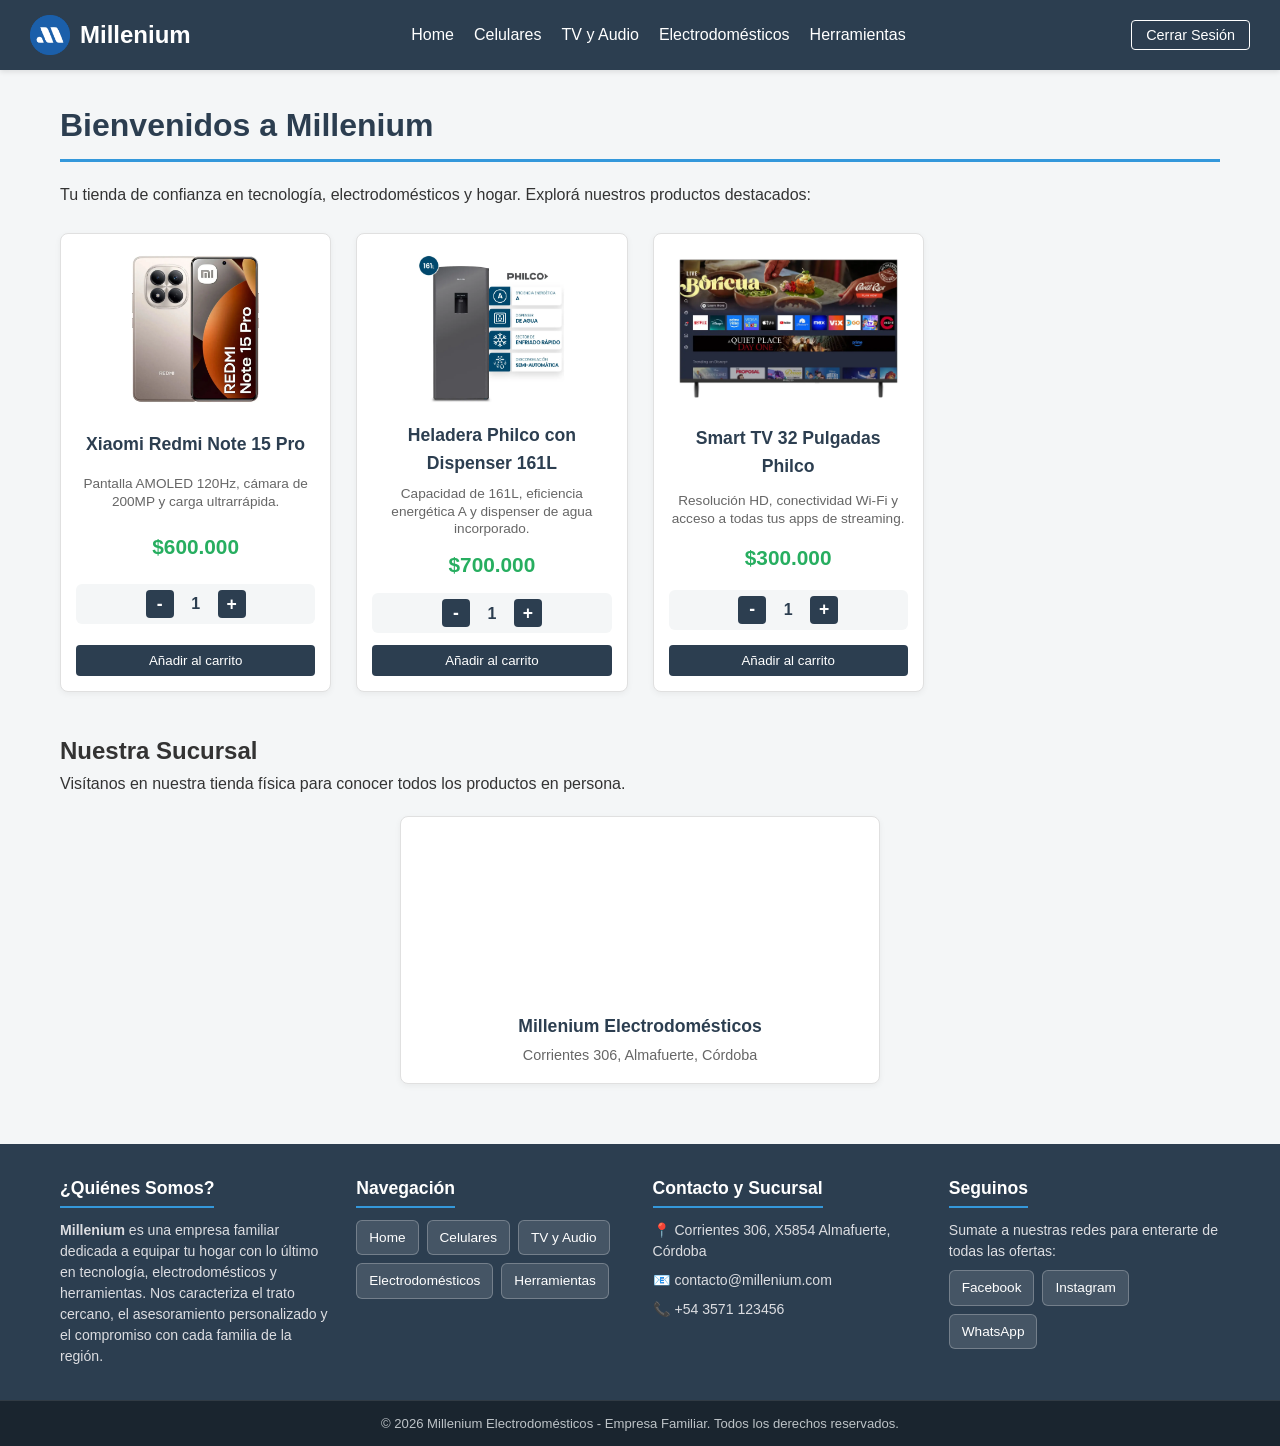
<file: index.html>
<!DOCTYPE html>
<html lang="es">
<head>
    <meta charset="utf-8">
    <meta name="viewport" content="width=device-width, initial-scale=1.0">
    <title>Millenium | Home</title>
    <link rel="stylesheet" href="./styles/styles.css">
</head>
<body>

    <!-- El navbar dinámico se inyecta automáticamente desde js/navbar.js -->
    <header></header>

    <main>
        <h1>Bienvenidos a Millenium</h1>
        <p>Tu tienda de confianza en tecnología, electrodomésticos y hogar. Explorá nuestros productos destacados:</p>

        <!-- Las tarjetas dinámicas con contador se inyectan desde js/productos.js -->
        <section class="productos-grid"></section>

        <!-- Sección de Ubicación de la Sucursal -->
        <section class="ubicacion-section">
            <h2>Nuestra Sucursal</h2>
            <p>Visítanos en nuestra tienda física para conocer todos los productos en persona.</p>

            <a href="https://www.google.com/maps/place/Millenium+Electrodomesticos/@-32.1958579,-64.2511553,920m/data=!3m2!1e3!4b1!4m6!3m5!1s0x95cd63adc0685793:0xe3fa74923d844cff!8m2!3d-32.1958625!4d-64.2485804!16s%2Fg%2F11t6hl05rl?entry=ttu" 
               target="_blank" 
               rel="noopener noreferrer" 
               class="card-mapa">
                
                <div class="mapa-container">
                    <iframe 
                        src="https://www.google.com/maps/embed?pb=!1m18!1m12!1m3!1d3381.16879803708!2d-64.2511553!3d-32.1958579!2m3!1f0!2f0!3f0!3m2!1i1024!2i768!4f13.1!3m3!1m2!1s0x95cd63adc0685793%3A0xe3fa74923d844cff!2sMillenium%20Electrodomesticos!5e0!3m2!1ses!2sar!4v1710000000000!5m2!1ses!2sar" 
                        width="100%" 
                        height="250" 
                        style="border:0;" 
                        allowfullscreen="" 
                        loading="lazy" 
                        referrerpolicy="no-referrer-when-downgrade">
                    </iframe>
                    <div class="mapa-overlay">
                        <span>Ver en Google Maps ↗</span>
                    </div>
                </div>

                <div class="card-mapa-info">
                    <h3>Millenium Electrodomésticos</h3>
                    <p>Corrientes 306, Almafuerte, Córdoba</p>
                </div>
            </a>
        </section>
        
    </main>
    <!-- Notificación Toast Flotante Personalizada -->
    <div id="toast-notificacion" class="toast-oculto">
        <p id="toast-mensaje"></p>
    </div>

    <!-- Footer enriquecido -->
    <footer>
        <div class="footer-container">
            <div class="footer-col">
                <h3>¿Quiénes Somos?</h3>
                <p><strong>Millenium</strong> es una empresa familiar dedicada a equipar tu hogar con lo último en tecnología, electrodomésticos y herramientas. Nos caracteriza el trato cercano, el asesoramiento personalizado y el compromiso con cada familia de la región.</p>
            </div>

            <div class="footer-col">
                <h4>Navegación</h4>
                <ul class="nav-recuadros">
                    <li><a href="./index.html">Home</a></li>
                    <li><a href="./pages/celulares.html">Celulares</a></li>
                    <li><a href="./pages/tv-audio.html">TV y Audio</a></li>
                    <li><a href="./pages/electrodomesticos.html">Electrodomésticos</a></li>
                    <li><a href="./pages/herramientas.html">Herramientas</a></li>
                </ul>
            </div>

            <div class="footer-col">
                <h4>Contacto y Sucursal</h4>
                <p>📍 Corrientes 306, X5854 Almafuerte, Córdoba</p>
                <p>📧 contacto@millenium.com</p>
                <p>📞 +54 3571 123456</p>
            </div>

            <div class="footer-col">
                <h4>Seguinos</h4>
                <p>Sumate a nuestras redes para enterarte de todas las ofertas:</p>
                <ul class="redes-sociales">
                    <li><a href="https://facebook.com" target="_blank" rel="noopener">Facebook</a></li>
                    <li><a href="https://instagram.com" target="_blank" rel="noopener">Instagram</a></li>
                    <li><a href="https://whatsapp.com" target="_blank" rel="noopener">WhatsApp</a></li>
                </ul>
            </div>
        </div>

        <div class="footer-bottom">
            <p>&copy; 2026 Millenium Electrodomésticos - Empresa Familiar. Todos los derechos reservados.</p>
        </div>
    </footer>

    <!-- Conexión de Scripts con rutas relativas desde la raíz (./js/) -->
    <script src="./js/auth.js"></script>
    <script src="./js/navbar.js"></script>
    <script src="./js/productos.js"></script>
</body>
</html>
</file>
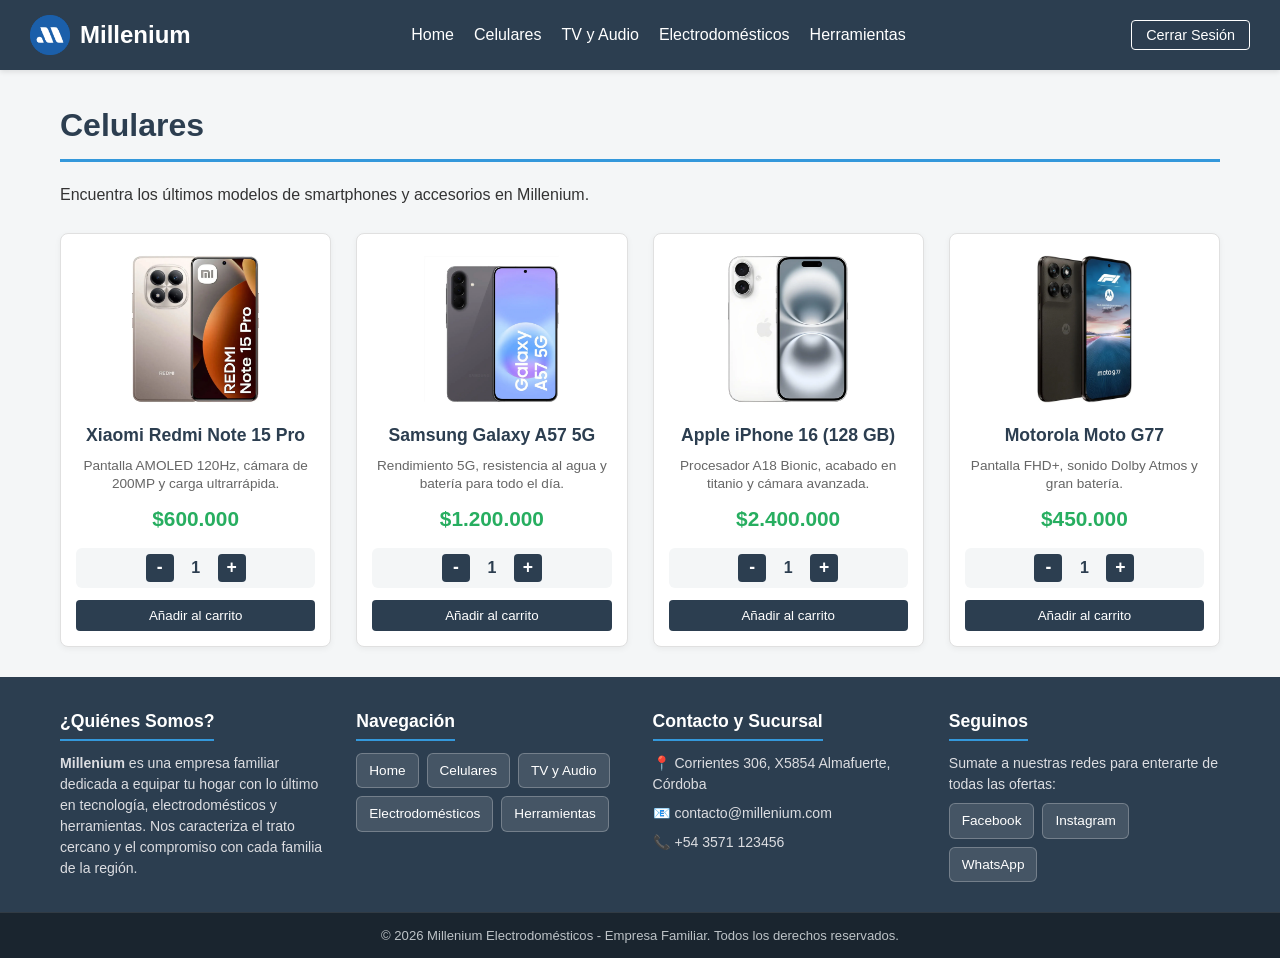
<file: pages/celulares.html>
<!DOCTYPE html>
<html lang="es">
<head>
    <meta charset="UTF-8">
    <meta name="viewport" content="width=device-width, initial-scale=1.0">
    <title>Millenium - Celulares</title>
    <link rel="stylesheet" href="../styles/styles.css">    
</head>
<body>

    <!-- El componente dinámico js/navbar.js inyecta el menú completo aquí -->
    <header></header>

    <main>
        <h1>Celulares</h1>
        <p>Encuentra los últimos modelos de smartphones y accesorios en Millenium.</p>

        <!-- El componente dinámico js/productos.js inyecta las cards aquí -->
        <section class="productos-grid"></section>
    </main>

    <!-- Footer estructurado con Quiénes Somos, Redes y Sucursal -->
    <footer>
        <div class="footer-container">
            <div class="footer-col">
                <h3>¿Quiénes Somos?</h3>
                <p><strong>Millenium</strong> es una empresa familiar dedicada a equipar tu hogar con lo último en tecnología, electrodomésticos y herramientas. Nos caracteriza el trato cercano y el compromiso con cada familia de la región.</p>
            </div>

            <div class="footer-col">
                <h4>Navegación</h4>
                <ul class="nav-recuadros">
                    <li><a href="../index.html">Home</a></li>
                    <li><a href="./celulares.html">Celulares</a></li>
                    <li><a href="./tv-audio.html">TV y Audio</a></li>
                    <li><a href="./electrodomesticos.html">Electrodomésticos</a></li>
                    <li><a href="./herramientas.html">Herramientas</a></li>
                </ul>
            </div>

            <div class="footer-col">
                <h4>Contacto y Sucursal</h4>
                <p>📍 Corrientes 306, X5854 Almafuerte, Córdoba</p>
                <p>📧 contacto@millenium.com</p>
                <p>📞 +54 3571 123456</p>
            </div>

            <div class="footer-col">
                <h4>Seguinos</h4>
                <p>Sumate a nuestras redes para enterarte de todas las ofertas:</p>
                <ul class="redes-sociales">
                    <li><a href="https://facebook.com" target="_blank" rel="noopener">Facebook</a></li>
                    <li><a href="https://instagram.com" target="_blank" rel="noopener">Instagram</a></li>
                    <li><a href="https://whatsapp.com" target="_blank" rel="noopener">WhatsApp</a></li>
                </ul>
            </div>
        </div>

        <div class="footer-bottom">
            <p>&copy; 2026 Millenium Electrodomésticos - Empresa Familiar. Todos los derechos reservados.</p>
        </div>
        <div id="toast-notificacion" class="toast-oculto">
            <p id="toast-mensaje"></p>
        </div>
    </footer>

    <script src="../js/auth.js"></script>
    <script src="../js/navbar.js"></script>
    <script src="../js/productos.js"></script>    
</body>
</html>
</file>
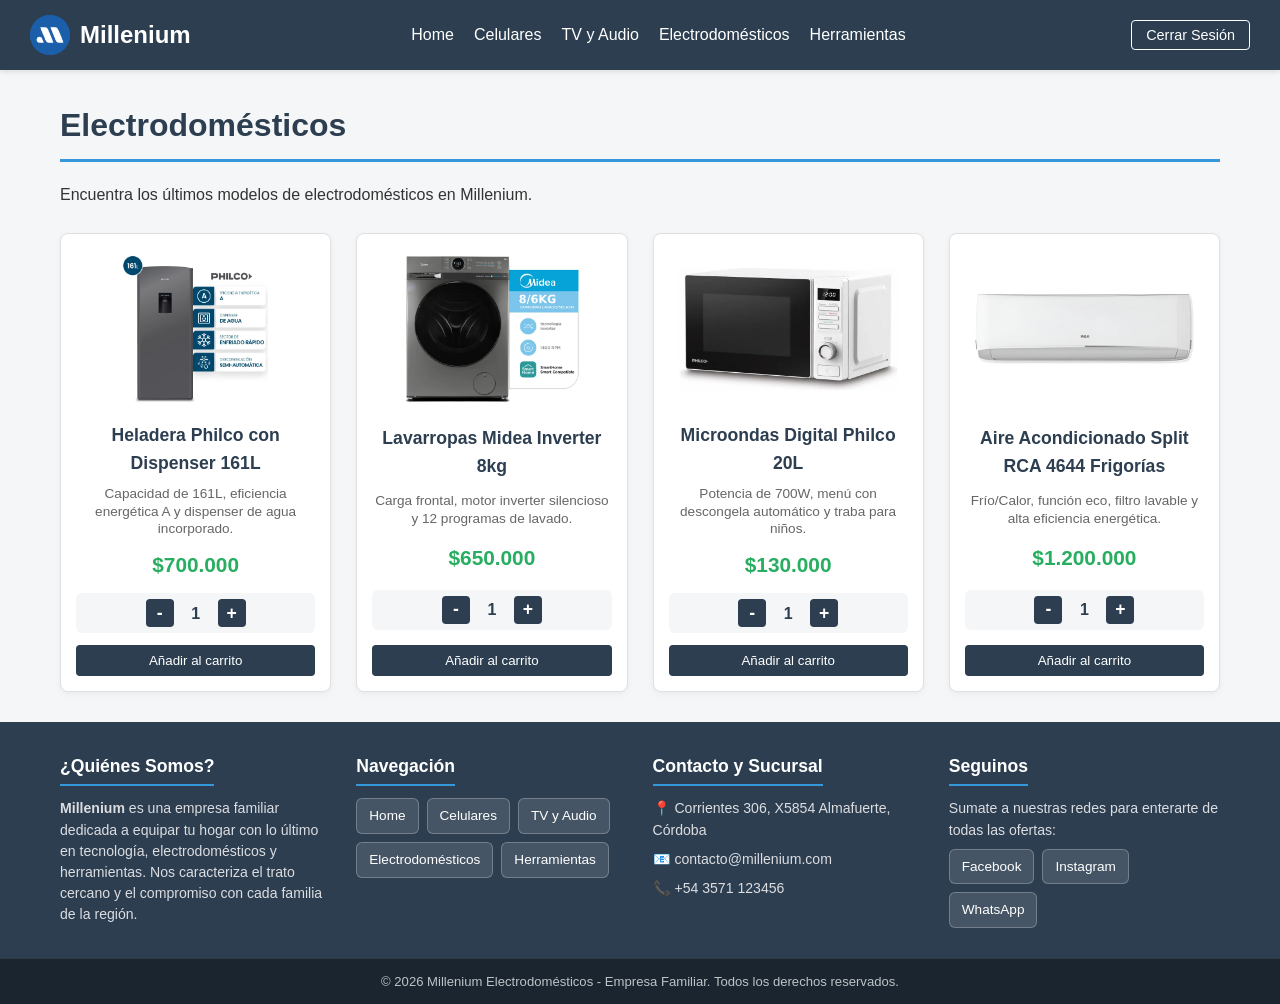
<file: pages/electrodomesticos.html>
<!DOCTYPE html>
<html lang="es">
<head>
    <meta charset="UTF-8">
    <meta name="viewport" content="width=device-width, initial-scale=1.0">
    <title>Millenium - Electrodomésticos</title>
    <link rel="stylesheet" href="../styles/styles.css">
</head>
<body>

    <!-- El navbar dinámico se inyecta automáticamente desde js/navbar.js -->
    <header></header>

    <main>
        <h1>Electrodomésticos</h1>
        <p>Encuentra los últimos modelos de electrodomésticos en Millenium.</p>

        <!-- Las tarjetas dinámicas con contador se inyectan desde js/productos.js -->
        <section class="productos-grid"></section>
    </main>

    <!-- Footer enriquecido y estructurado -->
    <footer>
        <div class="footer-container">
            <div class="footer-col">
                <h3>¿Quiénes Somos?</h3>
                <p><strong>Millenium</strong> es una empresa familiar dedicada a equipar tu hogar con lo último en tecnología, electrodomésticos y herramientas. Nos caracteriza el trato cercano y el compromiso con cada familia de la región.</p>
            </div>

            <div class="footer-col">
                <h4>Navegación</h4>
                <ul class="nav-recuadros">
                    <li><a href="../index.html">Home</a></li>
                    <li><a href="./celulares.html">Celulares</a></li>
                    <li><a href="./tv-audio.html">TV y Audio</a></li>
                    <li><a href="./electrodomesticos.html">Electrodomésticos</a></li>
                    <li><a href="./herramientas.html">Herramientas</a></li>
                </ul>
            </div>

            <div class="footer-col">
                <h4>Contacto y Sucursal</h4>
                <p>📍 Corrientes 306, X5854 Almafuerte, Córdoba</p>
                <p>📧 contacto@millenium.com</p>
                <p>📞 +54 3571 123456</p>
            </div>

            <div class="footer-col">
                <h4>Seguinos</h4>
                <p>Sumate a nuestras redes para enterarte de todas las ofertas:</p>
                <ul class="redes-sociales">
                    <li><a href="https://facebook.com" target="_blank" rel="noopener">Facebook</a></li>
                    <li><a href="https://instagram.com" target="_blank" rel="noopener">Instagram</a></li>
                    <li><a href="https://whatsapp.com" target="_blank" rel="noopener">WhatsApp</a></li>
                </ul>
            </div>
        </div>

        <div class="footer-bottom">
            <p>&copy; 2026 Millenium Electrodomésticos - Empresa Familiar. Todos los derechos reservados.</p>
        </div>

        <div id="toast-notificacion" class="toast-oculto">
            <p id="toast-mensaje"></p>
        </div>
    </footer>

    <!-- Scripts en la carpeta relativa ../js/ -->
    <script src="../js/auth.js"></script>
    <script src="../js/navbar.js"></script>
    <script src="../js/productos.js"></script>
</body>
</html>
</file>
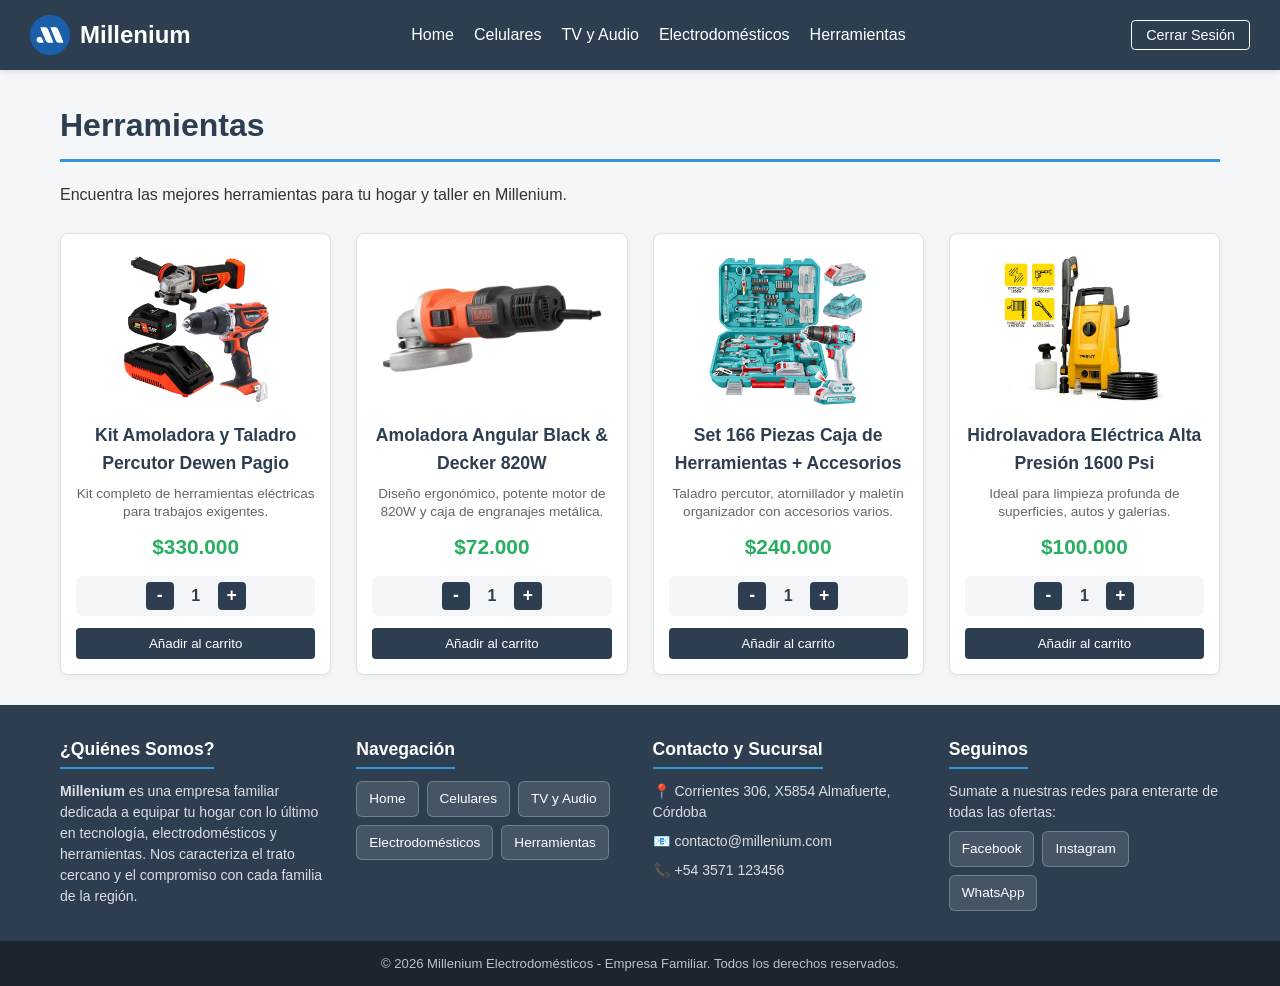
<file: pages/herramientas.html>
<!DOCTYPE html>
<html lang="es">
<head>
    <meta charset="UTF-8">
    <meta name="viewport" content="width=device-width, initial-scale=1.0">
    <title>Millenium - Herramientas</title>
    <link rel="stylesheet" href="../styles/styles.css">
</head>
<body>

    <!-- El navbar dinámico se inyecta automáticamente desde js/navbar.js -->
    <header></header>

    <main>
        <h1>Herramientas</h1>
        <p>Encuentra las mejores herramientas para tu hogar y taller en Millenium.</p>

        <!-- Las tarjetas dinámicas con contador se inyectan desde js/productos.js -->
        <section class="productos-grid"></section>
    </main>

    <!-- Footer enriquecido y estructurado -->
    <footer>
        <div class="footer-container">
            <div class="footer-col">
                <h3>¿Quiénes Somos?</h3>
                <p><strong>Millenium</strong> es una empresa familiar dedicada a equipar tu hogar con lo último en tecnología, electrodomésticos y herramientas. Nos caracteriza el trato cercano y el compromiso con cada familia de la región.</p>
            </div>

            <div class="footer-col">
                <h4>Navegación</h4>
                <ul class="nav-recuadros">
                    <li><a href="../index.html">Home</a></li>
                    <li><a href="./celulares.html">Celulares</a></li>
                    <li><a href="./tv-audio.html">TV y Audio</a></li>
                    <li><a href="./electrodomesticos.html">Electrodomésticos</a></li>
                    <li><a href="./herramientas.html">Herramientas</a></li>
                </ul>
            </div>

            <div class="footer-col">
                <h4>Contacto y Sucursal</h4>
                <p>📍 Corrientes 306, X5854 Almafuerte, Córdoba</p>
                <p>📧 contacto@millenium.com</p>
                <p>📞 +54 3571 123456</p>
            </div>

            <div class="footer-col">
                <h4>Seguinos</h4>
                <p>Sumate a nuestras redes para enterarte de todas las ofertas:</p>
                <ul class="redes-sociales">
                    <li><a href="https://facebook.com" target="_blank" rel="noopener">Facebook</a></li>
                    <li><a href="https://instagram.com" target="_blank" rel="noopener">Instagram</a></li>
                    <li><a href="https://whatsapp.com" target="_blank" rel="noopener">WhatsApp</a></li>
                </ul>
            </div>
        </div>

        <div class="footer-bottom">
            <p>&copy; 2026 Millenium Electrodomésticos - Empresa Familiar. Todos los derechos reservados.</p>
        </div>
        <div id="toast-notificacion" class="toast-oculto">
            <p id="toast-mensaje"></p>
        </div>

    </footer>

    <!-- Scripts en la carpeta relativa ../js/ -->
    <script src="../js/auth.js"></script>
    <script src="../js/navbar.js"></script>
    <script src="../js/productos.js"></script>

</body>
</html>
</file>
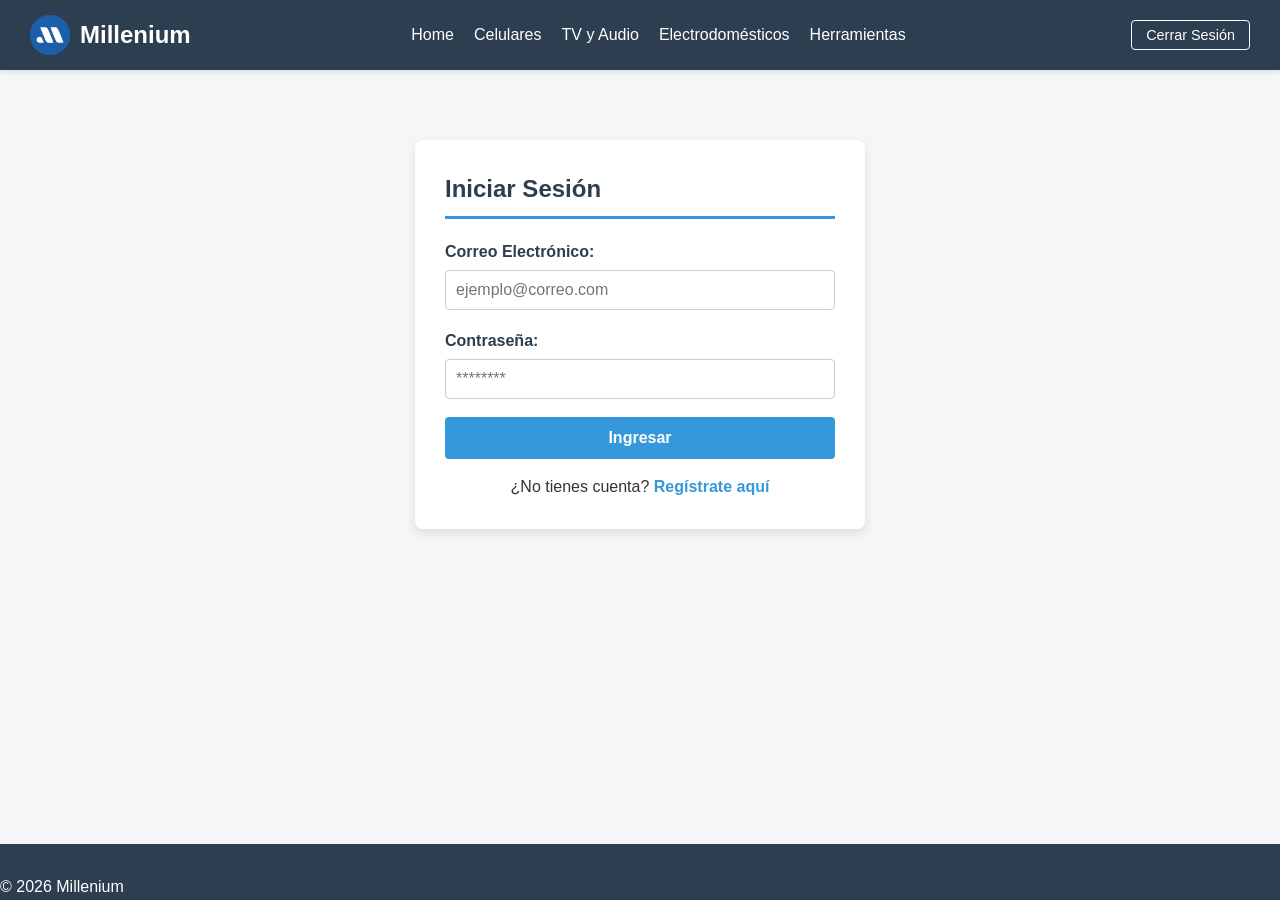
<file: pages/login.html>
<!DOCTYPE html>
<html lang="es">
<head>
    <meta charset="UTF-8">
    <meta name="viewport" content="width=device-width, initial-scale=1.0">
    <title>Millenium - Iniciar Sesión</title>
    <link rel="stylesheet" href="../styles/styles.css">
</head>
<body>

    <header>
        <nav>            
            <a href="../index.html"> 
                <img src="../img/logo.png" alt="Logo Millenium" class="logo-img">
                <span class="logo-texto">Millenium</span>
            </a>
        </nav>
    </header>

    <main>
       <section class="form-container">
            <h1>Iniciar Sesión</h1>

            <form action="#" method="POST">
                <div class="form-group">
                    <label for="email">Correo Electrónico:</label>
                    <input type="email" id="email" name="email" required placeholder="ejemplo@correo.com">
                </div>
                
                <div class="form-group">
                    <label for="password">Contraseña:</label>
                    <input type="password" id="password" name="password" required placeholder="********">
                </div>
                
                <button type="submit" class="btn-submit">Ingresar</button>
            </form>

            <p class="form-link">¿No tienes cuenta? <a href="./registro.html">Regístrate aquí</a></p>
        </section>
    </main>

    <footer>
        <p>&copy; 2026 Millenium</p>
    </footer>

    <script src="../js/auth.js"></script>
    <script src="../js/navbar.js"></script>

</body>
</html>
</file>
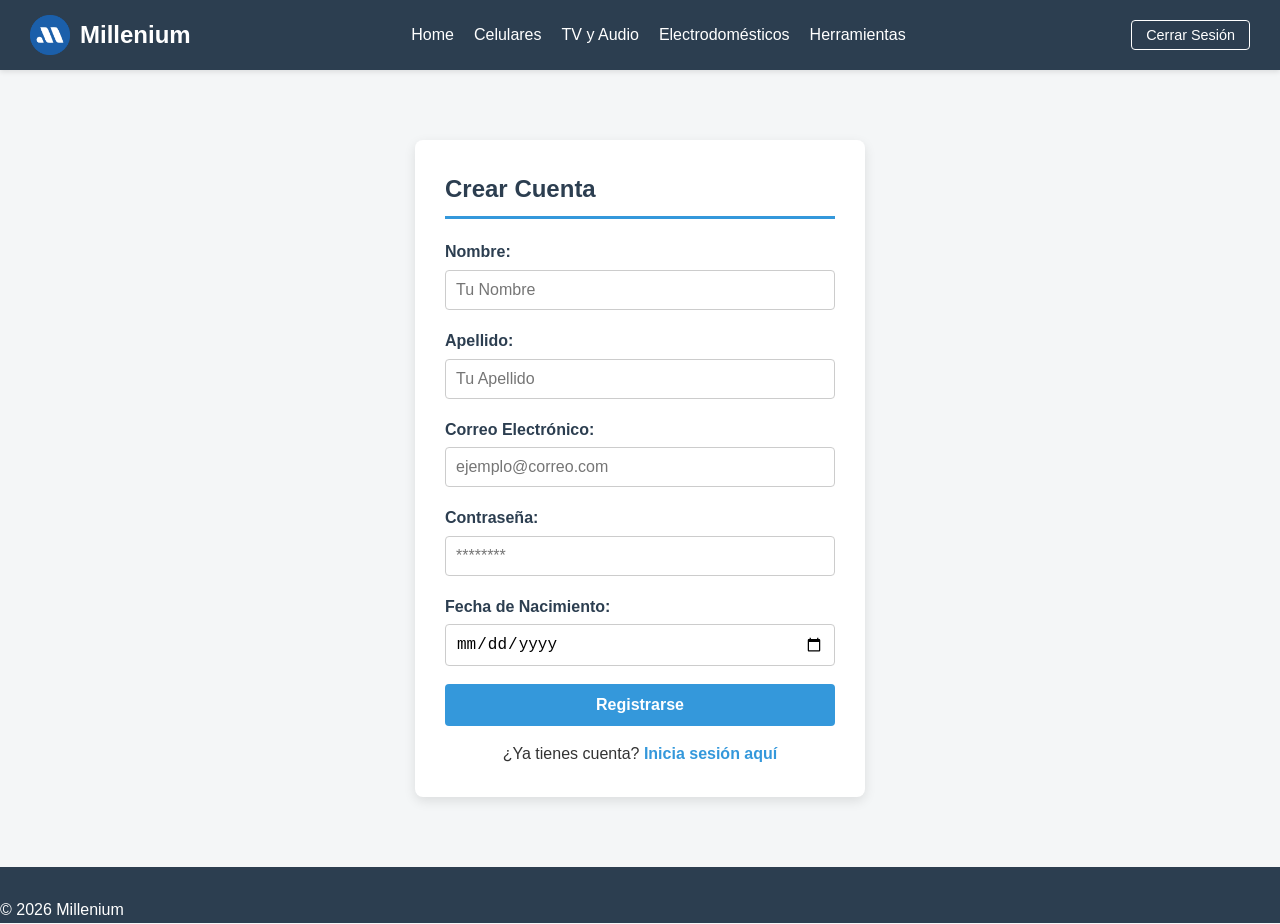
<file: pages/registro.html>
<!DOCTYPE html>
<html lang="es">
<head>
    <meta charset="UTF-8">
    <meta name="viewport" content="width=device-width, initial-scale=1.0">
    <title>Millenium - Registro de Usuario</title>
    <link rel="stylesheet" href="../styles/styles.css">    
</head>

<body>

    <header>
        <nav>
           
            <a href="../index.html"> 
                <img src="../img/logo.png" alt="Logo Millenium" class="logo-img">
                <span class="logo-texto">Millenium</span>
            </a>
        </nav>
    </header>

    <main>
       <section class="form-container">
        <h1>Crear Cuenta</h1>

        <form action="#" method="POST">
            <div class="form-group">
                <label for="nombre">Nombre:</label>
                <input type="text" id="nombre" name="nombre" required placeholder="Tu Nombre">
            </div>

            <div class="form-group">
                <label for="apellido">Apellido:</label>
                <input type="text" id="apellido" name="apellido" required placeholder="Tu Apellido">
            </div>

            <div class="form-group">
                <label for="email">Correo Electrónico:</label>
                <input type="email" id="email" name="email" required placeholder="ejemplo@correo.com">
            </div>

            <div class="form-group">
                <label for="password">Contraseña:</label>
                <input type="password" id="password" name="password" required placeholder="********">
            </div>

            <div class="form-group">
                <label for="fecha_nacimiento">Fecha de Nacimiento:</label>
                <input type="date" id="fecha_nacimiento" name="fecha_nacimiento" required>
            </div>

            <button type="submit" class="btn-submit">Registrarse</button>
        </form>

        <p class="form-link">¿Ya tienes cuenta? <a href="./login.html">Inicia sesión aquí</a></p>
    </section>
    </main>
    <div id="toast-notificacion" class="toast-oculto">
        <p id="toast-mensaje"></p>
    </div>
    
    <footer>
        <p>&copy; 2026 Millenium</p>
    </footer>
    <script src="../js/auth.js"></script>
    <script src="../js/navbar.js"></script>

</body>
</html>
</file>
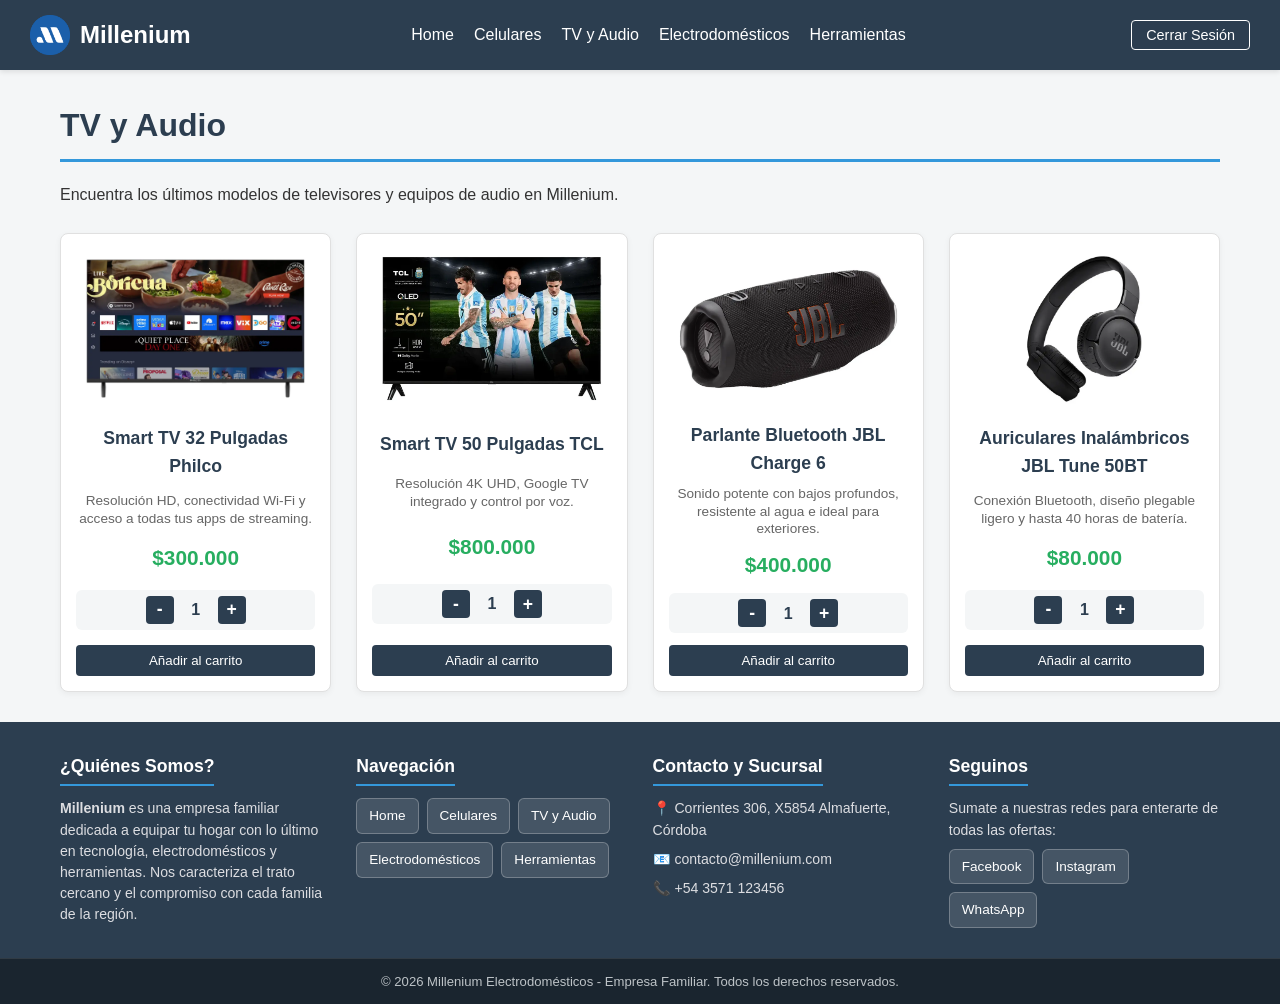
<file: pages/tv-audio.html>
<!DOCTYPE html>
<html lang="es">
<head>
    <meta charset="UTF-8">
    <meta name="viewport" content="width=device-width, initial-scale=1.0">
    <title>Millenium - TV y Audio</title>
    <link rel="stylesheet" href="../styles/styles.css">
</head>
<body>

    <header></header>

    <main>
        <h1>TV y Audio</h1>
        <p>Encuentra los últimos modelos de televisores y equipos de audio en Millenium.</p>

        <section class="productos-grid"></section>
    </main>

    <!-- Footer enriquecido y estructurado -->
    <footer>
        <div class="footer-container">
            <div class="footer-col">
                <h3>¿Quiénes Somos?</h3>
                <p><strong>Millenium</strong> es una empresa familiar dedicada a equipar tu hogar con lo último en tecnología, electrodomésticos y herramientas. Nos caracteriza el trato cercano y el compromiso con cada familia de la región.</p>
            </div>

            <div class="footer-col">
                <h4>Navegación</h4>
                <ul class="nav-recuadros">
                    <li><a href="../index.html">Home</a></li>
                    <li><a href="./celulares.html">Celulares</a></li>
                    <li><a href="./tv-audio.html">TV y Audio</a></li>
                    <li><a href="./electrodomesticos.html">Electrodomésticos</a></li>
                    <li><a href="./herramientas.html">Herramientas</a></li>
                </ul>
            </div>

            <div class="footer-col">
                <h4>Contacto y Sucursal</h4>
                <p>📍 Corrientes 306, X5854 Almafuerte, Córdoba</p>
                <p>📧 contacto@millenium.com</p>
                <p>📞 +54 3571 123456</p>
            </div>

            <div class="footer-col">
                <h4>Seguinos</h4>
                <p>Sumate a nuestras redes para enterarte de todas las ofertas:</p>
                <ul class="redes-sociales">
                    <li><a href="https://facebook.com" target="_blank" rel="noopener">Facebook</a></li>
                    <li><a href="https://instagram.com" target="_blank" rel="noopener">Instagram</a></li>
                    <li><a href="https://whatsapp.com" target="_blank" rel="noopener">WhatsApp</a></li>
                </ul>
            </div>
        </div>

        <div class="footer-bottom">
            <p>&copy; 2026 Millenium Electrodomésticos - Empresa Familiar. Todos los derechos reservados.</p>
        </div>
        <div id="toast-notificacion" class="toast-oculto">
            <p id="toast-mensaje"></p>
        </div>

    </footer>

    <!-- Scripts corregidos con la ruta relativa ../js/ -->
    <script src="../js/auth.js"></script>
    <script src="../js/navbar.js"></script>
    <script src="../js/productos.js"></script>

</body>
</html>
</file>
<file: styles/styles.css>
/* ==========================================================================
   1. VARIABLES GLOBALES Y RESET
   ========================================================================== */
:root {
    --color-principal: #2c3e50;    
    --color-secundario: #3498db;  
    --color-acento: #27ae60;       
    --color-fondo: #f4f6f7;       
    --color-blanco: #ffffff;
    --color-texto: #333333;
    --fuente-principal: Arial, Helvetica, sans-serif;
}

* {
    box-sizing: border-box;
    margin: 0;
    padding: 0;
}

body {
    font-family: var(--fuente-principal);
    background-color: var(--color-fondo);
    color: var(--color-texto);
    line-height: 1.6;
    display: flex;
    flex-direction: column;
    min-height: 100vh;
}

/* ==========================================================================
   2. HEADER Y NAVBAR
   ========================================================================== */
header {
    background-color: var(--color-principal);
    padding: 15px 30px;
    box-shadow: 0 2px 5px rgba(0, 0, 0, 0.1);
}

nav {
    display: flex;
    justify-content: space-between;
    align-items: center;
    flex-wrap: wrap;
    gap: 15px;
}

nav a {
    color: var(--color-blanco);
    text-decoration: none;
    font-weight: 500;
    transition: color 0.3s ease;
}

nav a:hover {
    color: var(--color-secundario);
}

.logo-container {
    display: flex;
    align-items: center;
    gap: 10px;
    text-decoration: none;
}

.logo-img {
    width: 40px;
    height: auto;
}

.logo-texto {
    font-size: 1.5rem;
    font-weight: bold;
    color: var(--color-blanco);
}

nav ul {
    display: flex;
    list-style: none;
    gap: 20px;
}

.user-actions {
    display: flex;
    align-items: center;
    gap: 10px;
    color: var(--color-blanco);
}

.btn-logout {
    background-color: transparent;
    border: 1px solid var(--color-blanco);
    color: var(--color-blanco);
    padding: 5px 12px;
    border-radius: 4px;
    cursor: pointer;
    transition: all 0.3s ease;
}

.btn-logout:hover {
    background-color: var(--color-secundario);
    border-color: var(--color-secundario);
}

/* ==========================================================================
   3. ESTRUCTURA GENERAL (MAIN Y FOOTER)
   ========================================================================== */
main {
    flex: 1;
    max-width: 1200px;
    width: 100%;
    margin: 30px auto;
    padding: 0 20px;
}

h1 {
    color: var(--color-principal);
    border-bottom: 3px solid var(--color-secundario);
    padding-bottom: 8px;
    margin-bottom: 20px;
}

/* ==========================================================================
   FOOTER COMPACTO EN COLUMNAS CON NAVEGACIÓN EN RECUADROS
   ========================================================================== */
footer {
    background-color: var(--color-principal);
    color: var(--color-blanco);
    padding-top: 30px;
    margin-top: auto;
}

.footer-container {
    max-width: 1200px;
    margin: 0 auto;
    padding: 0 20px 25px 20px;
    display: flex;
    flex-wrap: wrap;
    justify-content: space-between;
    align-items: flex-start;
    gap: 25px;
    text-align: left; 
}

.footer-col {
    flex: 1;
    min-width: 200px;
}

.footer-col h3, 
.footer-col h4 {
    color: var(--color-blanco);
    font-size: 1.1rem;
    margin-bottom: 12px;
    border-bottom: 2px solid var(--color-secundario);
    display: inline-block;
    padding-bottom: 4px;
}

.footer-col p {
    font-size: 0.88rem;
    line-height: 1.5;
    color: #dcdde1;
    margin-bottom: 8px;
}

/* Formato general de listas en el footer */
.footer-col ul {
    list-style: none;
    padding: 0;
    display: flex;
    flex-wrap: wrap;
    gap: 8px; 
}

/* RECUADROS HIGHLIGHT PARA NAVEGACIÓN Y REDES */
.nav-recuadros li a,
.redes-sociales li a {
    display: inline-block;
    background-color: rgba(255, 255, 255, 0.12); 
    border: 1px solid rgba(255, 255, 255, 0.25);  
    color: #ffffff;
    text-decoration: none;
    font-size: 0.85rem;
    font-weight: 500;
    padding: 6px 12px;
    border-radius: 6px;                           
    transition: all 0.3s ease;
}

/* Efecto Hover al pasar el cursor */
.nav-recuadros li a:hover,
.redes-sociales li a:hover {
    background-color: var(--color-secundario);
    border-color: var(--color-secundario);
    color: #ffffff;
    transform: translateY(-2px);
}

/* Barra inferior de Copyright */
.footer-bottom {
    background-color: #1a252f;
    text-align: center;
    padding: 12px 20px;
    font-size: 0.82rem;
    color: #bdc3c7;
    border-top: 1px solid rgba(255, 255, 255, 0.1);
}

/* ==========================================================================
   4. FORMULARIOS (LOGIN Y REGISTRO)
   ========================================================================== */
.form-container {
    background-color: var(--color-blanco);
    max-width: 450px;
    margin: 40px auto;
    padding: 30px;
    border-radius: 8px;
    box-shadow: 0 4px 12px rgba(0, 0, 0, 0.1);
}

.form-group {
    margin-bottom: 18px;
}

.form-group label {
    display: block;
    margin-bottom: 5px;
    font-weight: bold;
    color: var(--color-principal);
}

.form-group input {
    width: 100%;
    padding: 10px;
    border: 1px solid #ccc;
    border-radius: 4px;
    font-size: 1rem;
}

.form-group input:focus {
    border-color: var(--color-secundario);
    outline: none;
}

.btn-submit {
    width: 100%;
    background-color: var(--color-secundario);
    color: var(--color-blanco);
    padding: 12px;
    border: none;
    border-radius: 4px;
    font-size: 1rem;
    font-weight: bold;
    cursor: pointer;
    transition: background-color 0.3s ease;
}

.btn-submit:hover {
    background-color: #2980b9;
}

.form-link {
    text-align: center;
    margin-top: 15px;
}

.form-link a {
    color: var(--color-secundario);
    text-decoration: none;
    font-weight: bold;
}

/* ==========================================================================
   5. LAYOUT DE PRODUCTOS Y CARDS (HOME Y CATEGORÍAS)
   ========================================================================== */
.productos-grid {
    display: grid;
    grid-template-columns: repeat(auto-fill, minmax(230px, 1fr));
    gap: 25px;
    margin-top: 25px;
}

.card-producto {
    background-color: var(--color-blanco);
    border: 1px solid #e0e0e0;
    border-radius: 8px;
    padding: 15px;
    text-align: center;
    display: flex;
    flex-direction: column;
    justify-content: space-between;
    box-shadow: 0 2px 6px rgba(0, 0, 0, 0.05);
    transition: transform 0.2s ease, box-shadow 0.2s ease;
}

.card-producto:hover {
    transform: translateY(-4px);
    box-shadow: 0 6px 15px rgba(0, 0, 0, 0.1);
}

.card-producto img {
    max-width: 100%;
    height: 160px;
    object-fit: contain;
    margin-bottom: 12px;
}

.card-titulo {
    font-size: 1.1rem;
    color: var(--color-principal);
    margin-bottom: 8px;
}

.card-precio {
    color: var(--color-acento);
    font-size: 1.3rem;
    font-weight: bold;
    margin-bottom: 12px;
}

.btn-agregar {
    background-color: var(--color-principal);
    color: var(--color-blanco);
    border: none;
    padding: 8px 15px;
    border-radius: 4px;
    cursor: pointer;
    transition: background-color 0.3s ease;
}

.btn-agregar:hover {
    background-color: var(--color-secundario);
}

.btn-logout {
    background-color: transparent;
    color: #ffffff;
    border: 1px solid #ffffff;
    padding: 6px 14px;
    border-radius: 4px;
    font-size: 0.9rem;
    font-weight: 500;
    cursor: pointer;
    transition: all 0.3s ease;
    margin-left: 5px;
}

.btn-logout:hover {
    background-color: #e74c3c; 
    border-color: #e74c3c;
    color: #ffffff;
}

/* ==========================================================================
   SECCIÓN Y TARJETA DE UBICACIÓN (GOOGLE MAPS)
   ========================================================================== */
.ubicacion-section {
    margin-top: 40px;
    margin-bottom: 30px;
}

.card-mapa {
    display: block;
    max-width: 480px;
    margin: 20px auto 0 auto;
    background-color: var(--color-blanco);
    border: 1px solid #e0e0e0;
    border-radius: 8px;
    overflow: hidden;
    text-decoration: none;
    box-shadow: 0 2px 6px rgba(0, 0, 0, 0.05);
    transition: transform 0.3s ease, box-shadow 0.3s ease;}

.card-mapa:hover {
    transform: translateY(-5px);
    box-shadow: 0 6px 15px rgba(0, 0, 0, 0.15);
}

.mapa-container {
    position: relative;
    width: 100%;
    height: 180px;
}

.mapa-container iframe {
    pointer-events: none; 
    width: 100%;
    height: 100%;
}

.mapa-overlay {
    position: absolute;
    top: 0;
    left: 0;
    width: 100%;
    height: 100%;
    background-color: rgba(44, 62, 80, 0.4);
    display: flex;
    justify-content: center;
    align-items: center;
    opacity: 0;
    transition: opacity 0.3s ease;
}

.mapa-overlay span {
    background-color: var(--color-secundario);
    color: var(--color-blanco);
    padding: 10px 18px;
    border-radius: 4px;
    font-weight: bold;
    font-size: 0.95rem;
}

.card-mapa:hover .mapa-overlay {
    opacity: 1;
}

.card-mapa-info {
    padding: 15px;
    text-align: center;
}

.card-mapa-info h3 {
    color: var(--color-principal);
    font-size: 1.1rem;
    margin-bottom: 4px;
}

.card-mapa-info p {
    color: #666;
    font-size: 0.9rem;
}

/* ==========================================================================
   SELECTOR DE CANTIDAD EN CARDS DE PRODUCTO
   ========================================================================== */
.card-descripcion {
    font-size: 0.85rem;
    color: #666;
    margin-bottom: 10px;
    line-height: 1.3;
}

.cantidad-container {
    display: flex;
    justify-content: center;
    align-items: center;
    gap: 12px;
    margin-bottom: 12px;
    background-color: var(--color-fondo);
    padding: 6px;
    border-radius: 6px;
}

.btn-cantidad {
    background-color: var(--color-principal);
    color: var(--color-blanco);
    border: none;
    width: 28px;
    height: 28px;
    border-radius: 4px;
    font-size: 1.1rem;
    font-weight: bold;
    cursor: pointer;
    transition: background-color 0.2s ease;
}

.btn-cantidad:hover {
    background-color: var(--color-secundario);
}

.cantidad-num {
    font-size: 1rem;
    font-weight: bold;
    color: var(--color-principal);
    min-width: 20px;
    text-align: center;
}

/* ==========================================================================
   NOTIFICACIÓN TOAST PERSONALIZADA (REEMPLAZO DE ALERT)
   ========================================================================== */
#toast-notificacion {
    position: fixed;
    bottom: 30px;
    right: 30px;
    background-color: var(--color-principal); /* Azul institucional #2c3e50 */
    color: var(--color-blanco);
    padding: 14px 22px;
    border-radius: 8px;
    border-left: 5px solid var(--color-acento); /* Detalle verde #27ae60 */
    box-shadow: 0 4px 12px rgba(0, 0, 0, 0.25);
    font-weight: 500;
    z-index: 1000;
    transition: opacity 0.4s ease, transform 0.4s ease;
}

.toast-oculto {
    opacity: 0;
    transform: translateY(20px);
    pointer-events: none;
}

.toast-visible {
    opacity: 1;
    transform: translateY(0);
    pointer-events: auto;
}
</file>
